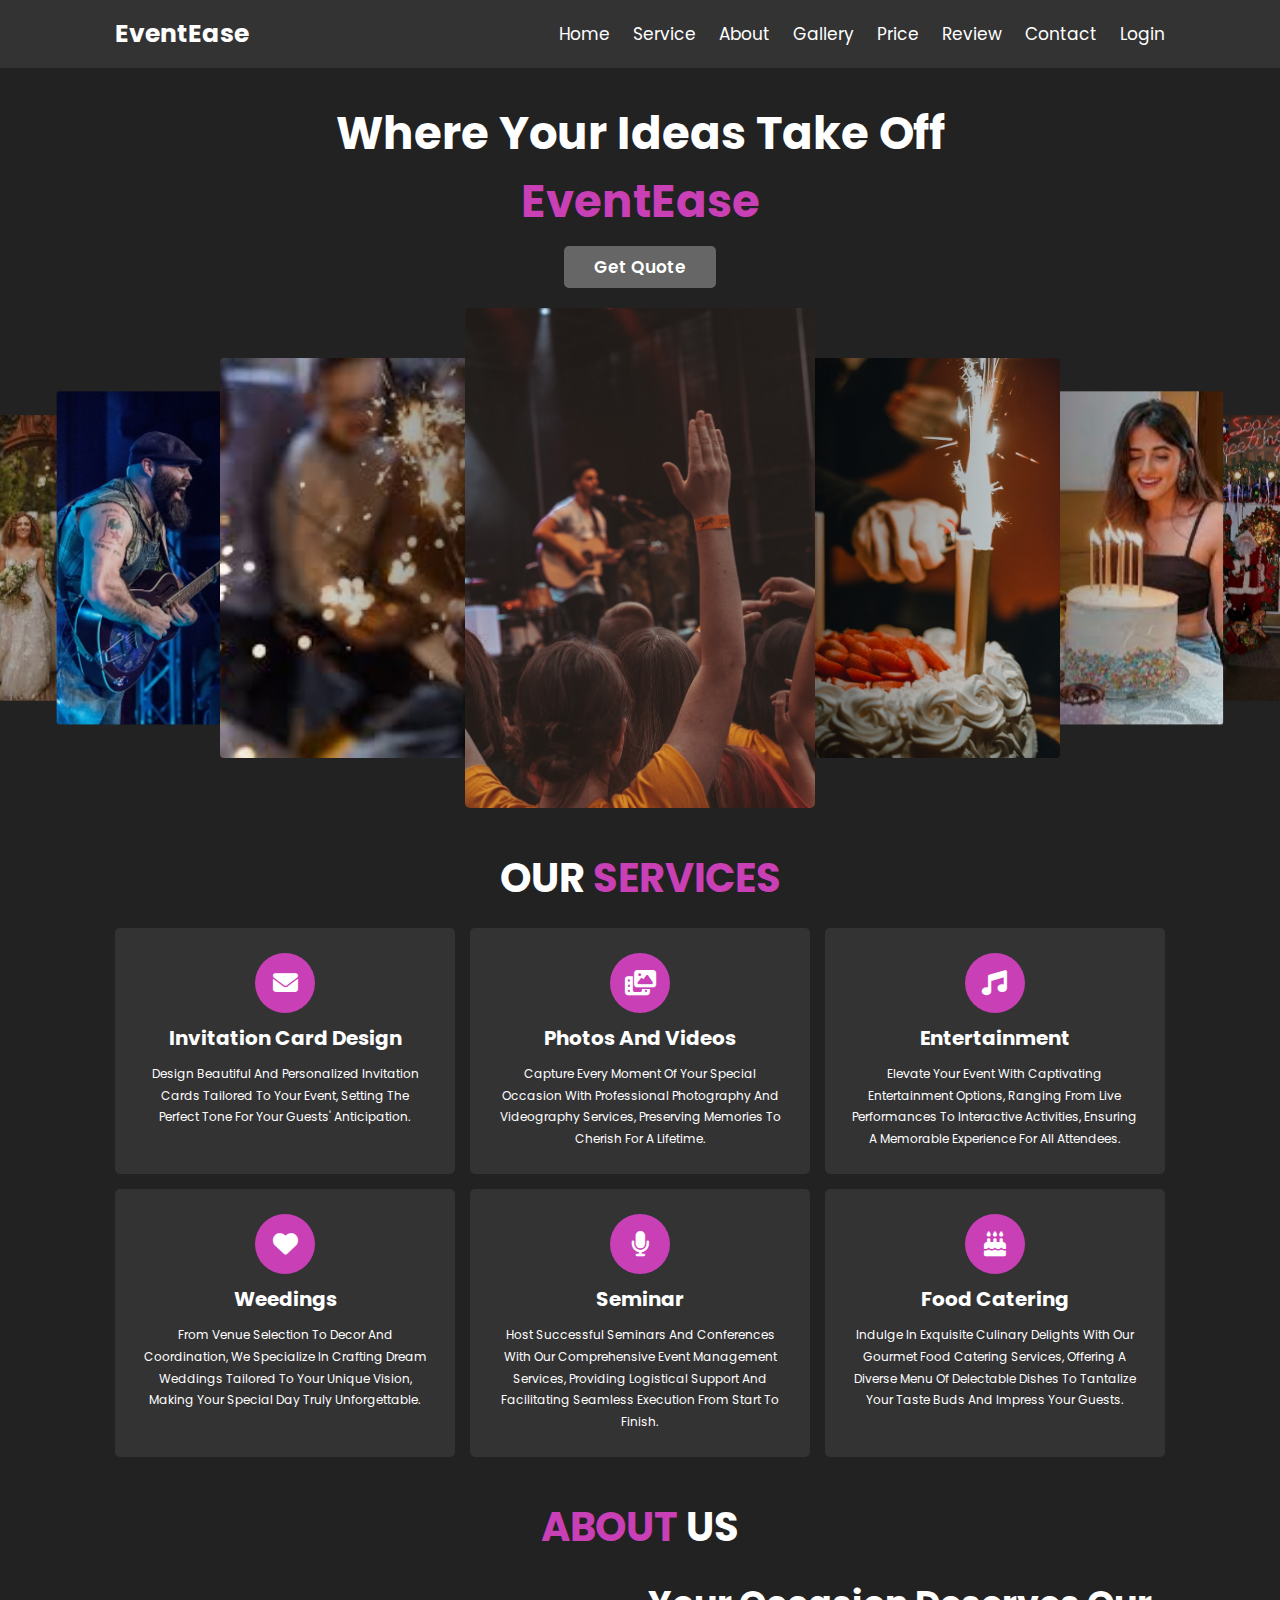
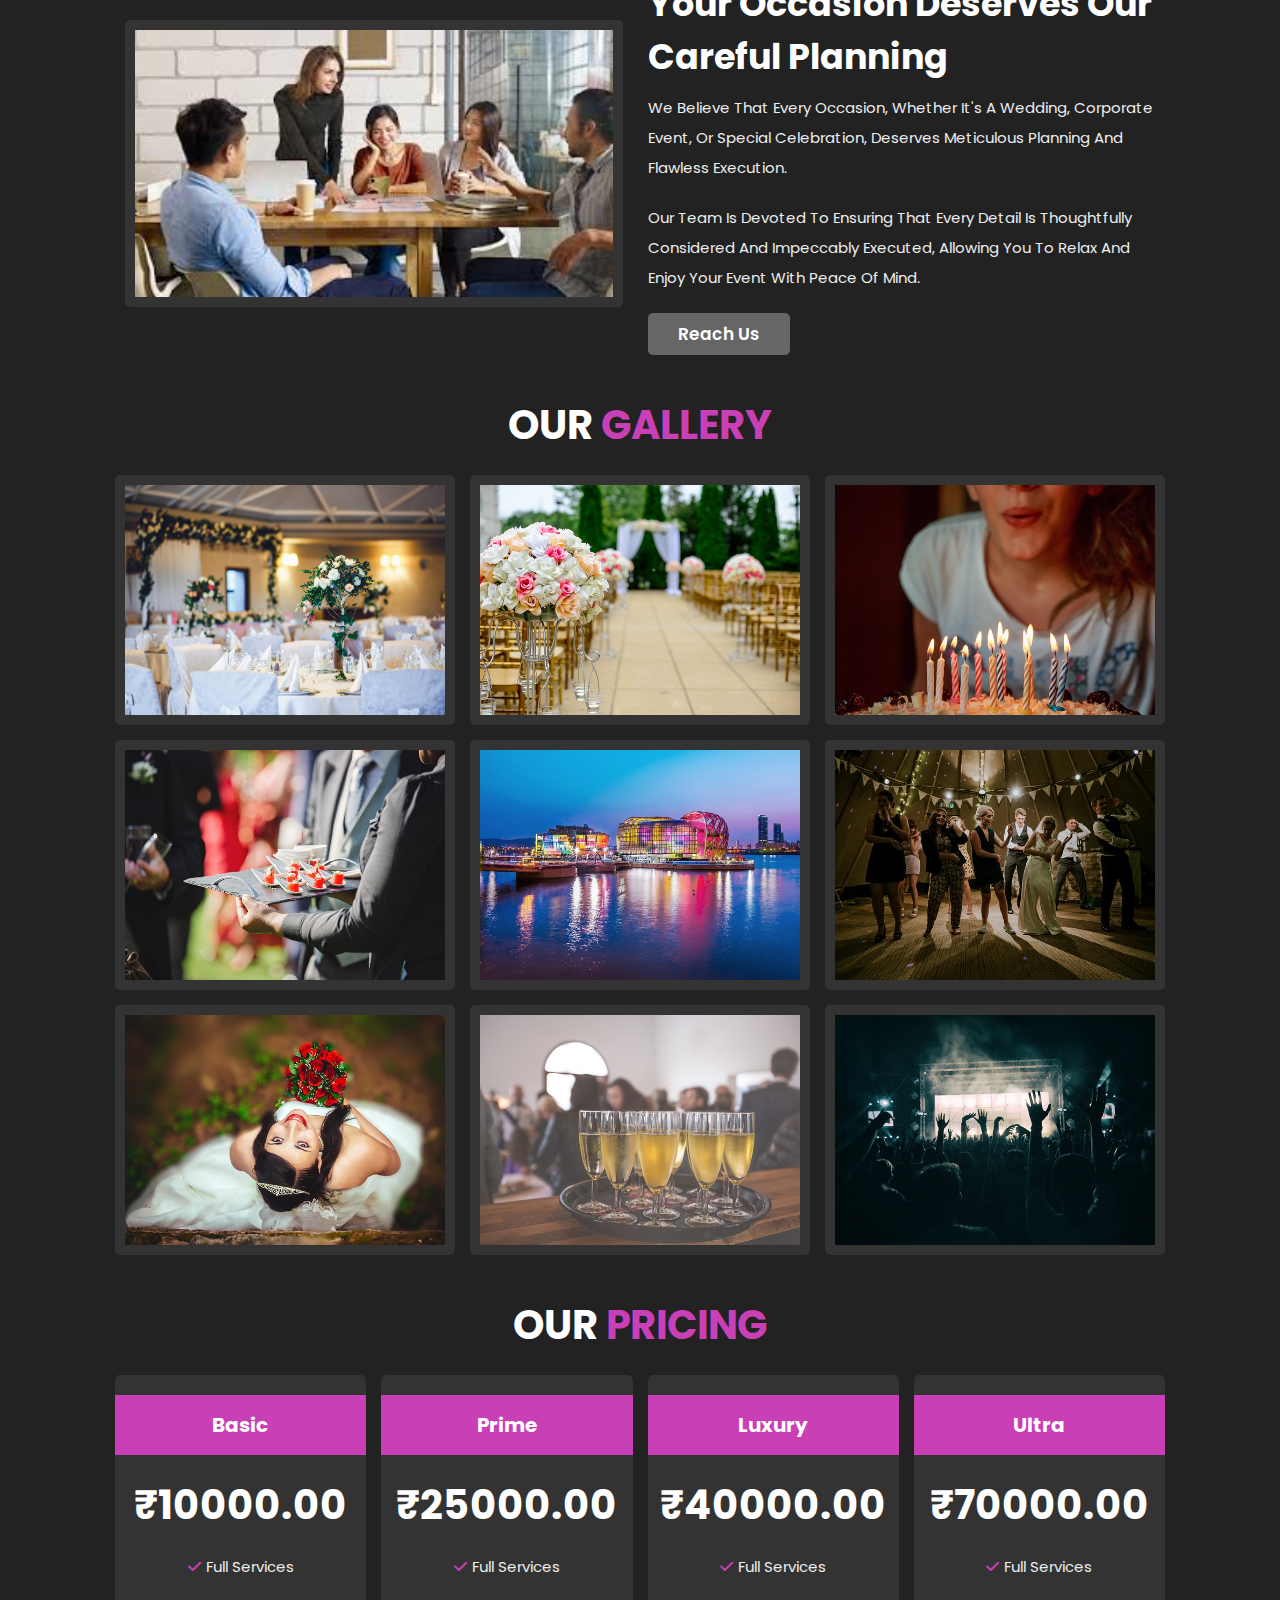
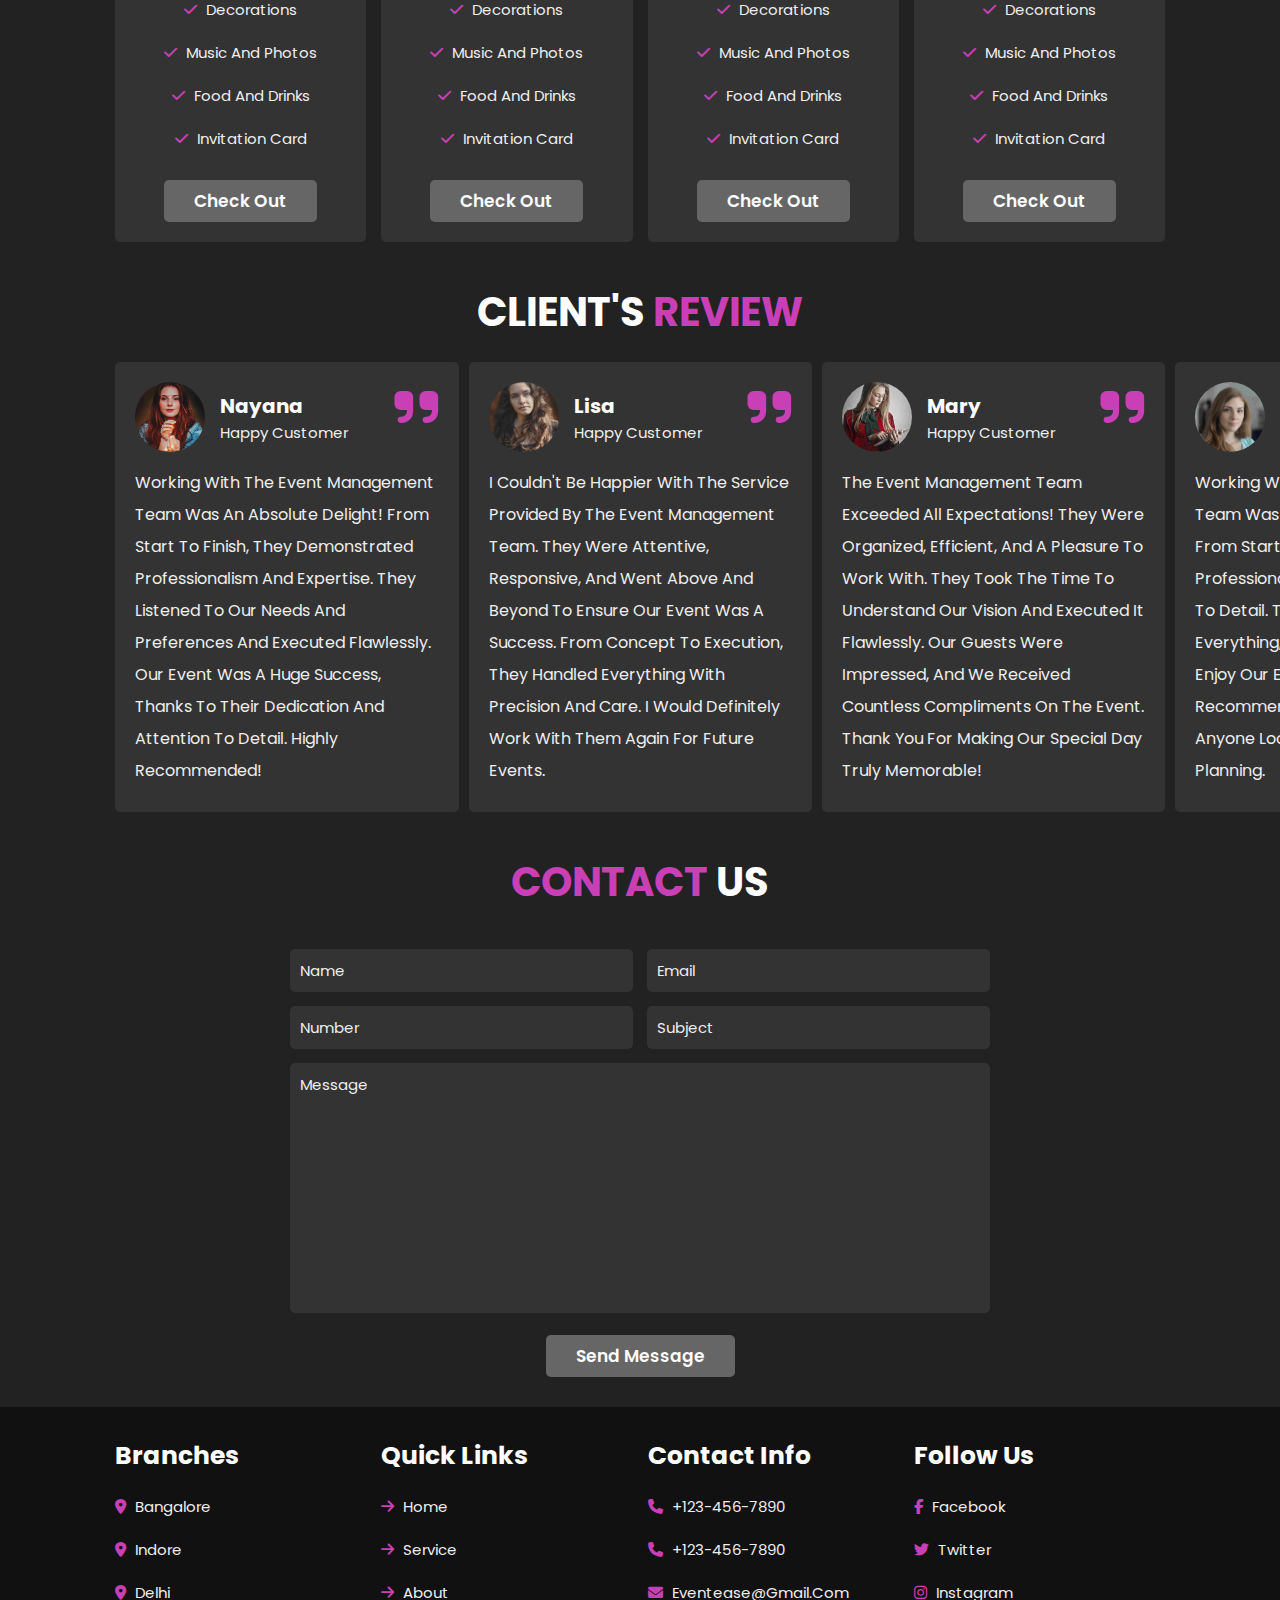
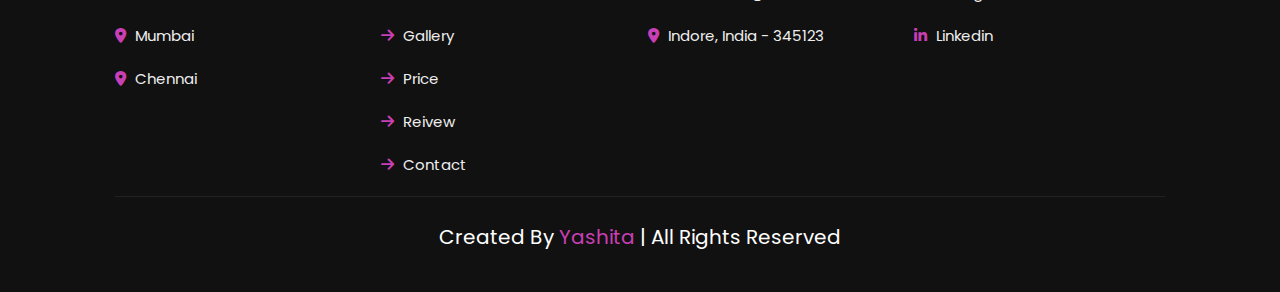
<file: Frontend/index.html>
<!DOCTYPE html>
<html lang="en">
  <head>
    <meta charset="UTF-8" />
    <meta http-equiv="X-UA-Compatible" content="IE=edge" />
    <meta name="viewport" content="width=device-width, initial-scale=1.0" />
    <title>Event Management</title>

    <!--swiper css-->
    <link
      rel="stylesheet"
      href="https://cdn.jsdelivr.net/npm/swiper@9/swiper-bundle.min.css"
    />

    <!--font awesome-->
    <link
      rel="stylesheet"
      href="https://cdnjs.cloudflare.com/ajax/libs/font-awesome/6.2.1/css/all.min.css"
    />

    <!--css file-->
    <link rel="stylesheet" href="styles.css" />
  </head>
  <body>
    <!-- header section starts  -->
    <header class="header">
      <a href="#" class="logo">EventEase</a>

      <nav class="navbar">
        <a href="#home">home</a>
        <a href="#service">service</a>
        <a href="#about">about</a>
        <a href="#gallery">gallery</a>
        <a href="#price">price</a>
        <a href="#review">review</a>
        <a href="#contact">contact</a>
        <a href="login.html">login</a>
      </nav>

      <div id="menu-bars" class="fas fa-bars"></div>
    </header>

    <!-- home section starts  -->
    <section class="home" id="home">
      <div class="content">
        <h3>
          where your ideas take off
          <span> EventEase </span>
        </h3>
        <a href="#" class="btn">get quote</a>
      </div>

      <div class="swiper-container home-slider">
        <div class="swiper-wrapper">
          <div class="swiper-slide">
            <img src="images/home1.jpg" alt="" />
          </div>
          <div class="swiper-slide">
            <img src="images/home2.jpg" alt="" />
          </div>
          <div class="swiper-slide">
            <img src="images/home3.jfif" alt="" />
          </div>
          <div class="swiper-slide">
            <img src="images/home4.jpg" alt="" />
          </div>
          <div class="swiper-slide">
            <img src="images/home5.jfif" alt="" />
          </div>
          <div class="swiper-slide">
            <img src="images/home6.jpg" alt="" />
          </div>
          <div class="swiper-slide">
            <img src="images/home7.jfif" alt="" />
          </div>
        </div>
      </div>
    </section>

    <!-- service section starts  -->
    <section class="service" id="service">
      <h1 class="heading">our <span>services</span></h1>

      <div class="box-container">
        <div class="box">
          <i class="fas fa-envelope"></i>
          <h3>invitation card design</h3>
          <p>
            Design beautiful and personalized invitation cards tailored to your event,
            setting the perfect tone for your guests' anticipation.
          </p>
        </div>

        <div class="box">
          <i class="fas fa-photo-video"></i>
          <h3>photos and videos</h3>
          <p>
            Capture every moment of your special occasion with professional photography 
            and videography services, preserving memories to cherish for a lifetime.
          </p>
        </div>

        <div class="box">
          <i class="fas fa-music"></i>
          <h3>entertainment</h3>
          <p>
            Elevate your event with captivating entertainment options, ranging from live performances
            to interactive activities, ensuring a memorable experience for all attendees.
          </p>
        </div>

        <div class="box">
          <i class="fas fa-heart"></i>
          <h3>Weedings</h3>
          <p>
            From venue selection to decor and coordination, we specialize in crafting dream weddings 
            tailored to your unique vision, making your special day truly unforgettable.
          </p>
        </div>

        <div class="box">
          <i class="fa fa-microphone"></i>
          <h3>Seminar</h3>
          <p>
            Host successful seminars and conferences with our comprehensive event management services, 
            providing logistical support and facilitating seamless execution from start to finish.
          </p>
        </div>

        <div class="box">
          <i class="fas fa-birthday-cake"></i>
          <h3>food catering</h3>
          <p>
            Indulge in exquisite culinary delights with our gourmet food catering services, 
            offering a diverse menu of delectable dishes to tantalize your taste buds and impress your guests.
          </p>
        </div>
      </div>
    </section>

    <!-- about section starts  -->
    <section class="about" id="about">
      <h1 class="heading"><span>about</span> us</h1>

      <div class="row">
        <div class="image">
          <img src="images/about.jfif" alt="" />
        </div>

        <div class="content">
          <h3>your occasion deserves our careful planning</h3>
          <p>
            We believe that every occasion, whether it's a wedding, corporate event, 
            or special celebration, deserves meticulous planning and flawless execution.
          </p>
          <p>
            Our team is devoted to ensuring that every detail is thoughtfully considered 
            and impeccably executed, allowing you to relax and enjoy your event with peace of mind.
          </p>
          <a href="#contact" class="btn">reach us</a>
        </div>
      </div>
    </section>

    <!-- gallery section starts  -->
    <section class="gallery" id="gallery">
      <h1 class="heading">our <span>gallery</span></h1>

      <div class="box-container">
        <div class="box">
          <img src="images/gallery1.jpg" alt="" />
        </div>

        <div class="box">
          <img src="images/gallery2.jpg" alt="" />
        </div>

        <div class="box">
          <img src="images/gallery3.jpg" alt="" />
        </div>

        <div class="box">
          <img src="images/gallery4.jpg" alt="" />
        </div>

        <div class="box">
          <img src="images/gallery5.jpg" alt="" />
        </div>

        <div class="box">
          <img src="images/gallery6.jpg" alt="" />
        </div>

        <div class="box">
          <img src="images/gallery7.jpg" alt="" />
        </div>

        <div class="box">
          <img src="images/gallery8.jpg" alt="" />
        </div>

        <div class="box">
          <img src="images/gallery9.jpg" alt="" />
        </div>
      </div>
    </section>

    <!-- price section starts  -->
    <section class="price" id="price">
      <h1 class="heading">our <span>pricing</span></h1>

      <div class="box-container">
        <div class="box">
          <h3 class="title">basic</h3>
          <h3 class="amount">₹10000.00</h3>
          <ul>
            <li><i class="fas fa-check"></i>full services</li>
            <li><i class="fas fa-check"></i> decorations</li>
            <li><i class="fas fa-check"></i> music and photos</li>
            <li><i class="fas fa-check"></i> food and drinks</li>
            <li><i class="fas fa-check"></i> invitation card</li>
          </ul>
          <a href="#" class="btn">check out</a>
        </div>

        <div class="box">
          <h3 class="title">prime</h3>
          <h3 class="amount">₹25000.00</h3>
          <ul>
            <li><i class="fas fa-check"></i>full services</li>
            <li><i class="fas fa-check"></i> decorations</li>
            <li><i class="fas fa-check"></i> music and photos</li>
            <li><i class="fas fa-check"></i> food and drinks</li>
            <li><i class="fas fa-check"></i> invitation card</li>
          </ul>
          <a href="#" class="btn">check out</a>
        </div>

        <div class="box">
          <h3 class="title">luxury</h3>
          <h3 class="amount">₹40000.00</h3>
          <ul>
            <li><i class="fas fa-check"></i>full services</li>
            <li><i class="fas fa-check"></i> decorations</li>
            <li><i class="fas fa-check"></i> music and photos</li>
            <li><i class="fas fa-check"></i> food and drinks</li>
            <li><i class="fas fa-check"></i> invitation card</li>
          </ul>
          <a href="#" class="btn">check out</a>
        </div>

        <div class="box">
          <h3 class="title">ultra</h3>
          <h3 class="amount">₹70000.00</h3>
          <ul>
            <li><i class="fas fa-check"></i>full services</li>
            <li><i class="fas fa-check"></i> decorations</li>
            <li><i class="fas fa-check"></i> music and photos</li>
            <li><i class="fas fa-check"></i> food and drinks</li>
            <li><i class="fas fa-check"></i> invitation card</li>
          </ul>
          <a href="#" class="btn">check out</a>
        </div>
      </div>
    </section>

    <!-- review section starts  -->
    <section class="reivew" id="review">
      <h1 class="heading">client's <span>review</span></h1>

      <div class="review-slider swiper-container">
        <div class="swiper-wrapper">
          <div class="swiper-slide box">
            <i class="fas fa-quote-right"></i>
            <div class="user">
              <img src="images/img1.jpg" alt="" />
              <div class="user-info">
                <h3>nayana</h3>
                <span>happy customer</span>
              </div>
            </div>
            <p>
              Working with the event management team was an absolute delight! From start to finish,
              they demonstrated professionalism and expertise. They listened to our needs and preferences
              and executed flawlessly. Our event was a huge success, thanks to their dedication 
              and attention to detail. Highly recommended!
            </p>
          </div>

          <div class="swiper-slide box">
            <i class="fas fa-quote-right"></i>
            <div class="user">
              <img src="images/img2.jpg" alt="" />
              <div class="user-info">
                <h3>lisa</h3>
                <span>happy customer</span>
              </div>
            </div>
            <p>
              I couldn't be happier with the service provided by the event management team.
              They were attentive, responsive, and went above and beyond to ensure our event was
              a success. From concept to execution, they handled everything with precision and care.
              I would definitely work with them again for future events.
            </p>
          </div>

          <div class="swiper-slide box">
            <i class="fas fa-quote-right"></i>
            <div class="user">
              <img src="images/img3.jpg" alt="" />
              <div class="user-info">
                <h3>mary</h3>
                <span>happy customer</span>
              </div>
            </div>
            <p>
              The event management team exceeded all expectations! They were organized, efficient, 
              and a pleasure to work with. They took the time to understand our vision and executed
              it flawlessly. Our guests were impressed, and we received countless compliments on 
              the event. Thank you for making our special day truly memorable!
            </p>
          </div>

          <div class="swiper-slide box">
            <i class="fas fa-quote-right"></i>
            <div class="user">
              <img src="images/img4.jpg" alt="" />
              <div class="user-info">
                <h3>rose</h3>
                <span>happy customer</span>
              </div>
            </div>
            <p>
              Working with the event management team was a stress-free experience from start to finish.
              They were professional, creative, and attentive to detail. They took care of everything,
              allowing us to relax and enjoy our event. I would highly recommend their services to
              anyone looking for top-notch event planning.
            </p>
          </div>
        </div>
      </div>
    </section>

    <!-- contact section starts  -->
    <section class="contact" id="contact">
      <h1 class="heading"><span>contact</span> us</h1>

      <form action="">
        <div class="inputBox">
          <input type="text" placeholder="name" />
          <input type="email" placeholder="email" />
        </div>
        <div class="inputBox">
          <input type="tel" placeholder="number" />
          <input type="text" placeholder="subject" />
        </div>
        <textarea
          name=""
          placeholder="message"
          id=""
          cols="30"
          rows="10"
        ></textarea>
        <input type="submit" value="send message" class="btn" />
      </form>
    </section>

    <!-- footer section starts  -->
    <section class="footer">
      <div class="box-container">
        <div class="box">
          <h3>branches</h3>
          <a href="#"> <i class="fas fa-map-marker-alt"></i> bangalore </a>
          <a href="#"> <i class="fas fa-map-marker-alt"></i> indore </a>
          <a href="#"> <i class="fas fa-map-marker-alt"></i> delhi </a>
          <a href="#"> <i class="fas fa-map-marker-alt"></i> mumbai </a>
          <a href="#"> <i class="fas fa-map-marker-alt"></i> chennai </a>
        </div>

        <div class="box">
          <h3>quick links</h3>
          <a href="#home"> <i class="fas fa-arrow-right"></i> home </a>
          <a href="#service"> <i class="fas fa-arrow-right"></i> service </a>
          <a href="#about"> <i class="fas fa-arrow-right"></i> about </a>
          <a href="#gallery"> <i class="fas fa-arrow-right"></i> gallery </a>
          <a href="#price"> <i class="fas fa-arrow-right"></i> price </a>
          <a href="#review"> <i class="fas fa-arrow-right"></i> reivew </a>
          <a href="#contact"> <i class="fas fa-arrow-right"></i> contact </a>
        </div>

        <div class="box">
          <h3>contact info</h3>
          <a href="#"> <i class="fas fa-phone"></i> +123-456-7890 </a>
          <a href="#"> <i class="fas fa-phone"></i> +123-456-7890 </a>
          <a href="#"> <i class="fas fa-envelope"></i> eventease@gmail.com </a>
          <a href="#">
            <i class="fas fa-map-marker-alt"></i> Indore, india - 345123
          </a>
        </div>

        <div class="box">
          <h3>follow us</h3>
          <a href="#"> <i class="fab fa-facebook-f"></i> facebook </a>
          <a href="#"> <i class="fab fa-twitter"></i> twitter </a>
          <a href="#"> <i class="fab fa-instagram"></i> instagram </a>
          <a href="#"> <i class="fab fa-linkedin-in"></i> linkedin </a>
        </div>
      </div>

      <div class="credit">
        created by <span>Yashita</span> | all rights reserved
      </div>
    </section>


    <!-- Swiper JS -->
    <script src="https://cdn.jsdelivr.net/npm/swiper@9/swiper-bundle.min.js"></script>

    <!--JS file-->
    <script src="app.js"></script>
  </body>
</html>
</file>
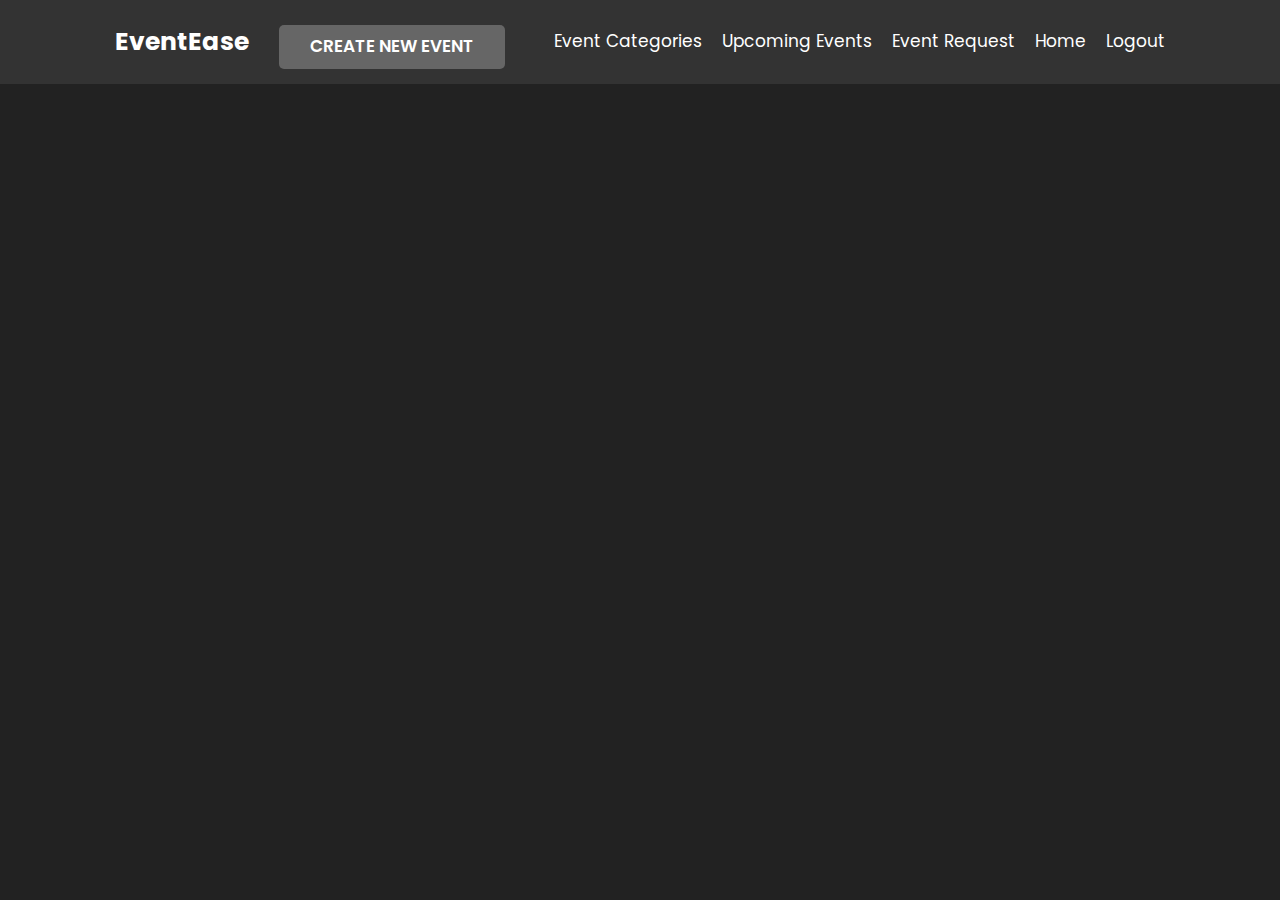
<file: Frontend/admin.html>
<!doctype html>
<html class="no-js" lang>
<head>
    <meta charset="utf-8">
    <meta http-equiv="x-ua-compatible" content="ie=edge">
    <title>Admin Dashboard</title>
    <meta name="description" content>
    <meta name="viewport" content="width=device-width, initial-scale=1, shrink-to-fit=no">
    <link href="https://cdn.jsdelivr.net/npm/bootstrap@5.3.2/dist/css/bootstrap.min.css" rel="stylesheet">
    <script src="https://cdn.jsdelivr.net/npm/bootstrap@5.3.2/dist/js/bootstrap.bundle.min.js"></script>
    <!--font awesome-->
    <link
      rel="stylesheet"
      href="https://cdnjs.cloudflare.com/ajax/libs/font-awesome/6.2.1/css/all.min.css"
    />

    <!--css file-->
    <link rel="stylesheet" href="styles.css" />
</head>
<body id="adminPage">
   <!-- header section starts  -->
   <header class="header">
    <a href="#" class="logo">EventEase</a>
    <div>
        <button type="button" class="btn" data-bs-toggle="modal" data-bs-target="#createEventModal">
            CREATE NEW EVENT
        </button>
    </div>   
    <div class="modal fade" id="createEventModal" tabindex="-1" aria-labelledby="createEventModalLabel" aria-hidden="true">
        <div class="modal-dialog modal-lg">
            <div class="modal-content">
                <div class="modal-header">
                    <h2 class="modal-title" id="createEventModalLabel">CREATE EVENT</h2>
                    <button type="button" class="btn-close" data-bs-dismiss="modal" aria-label="Close"></button>
                </div>
                <div class="modal-body">
                    <form class="modal-form">
                        <div class="mb-3">
                            <label for="eventName" class="form-label">Event Name</label>
                            <input type="text" class="form-control" id="eventName" placeholder="Event Name">
                        </div>
                        <div class="mb-3">
                            <label for="eventDescription" class="form-label">Description</label>
                            <textarea class="form-control" id="eventDescription" rows="3" placeholder="Event Description"></textarea>
                        </div>
                        <div class="mb-3">
                            <label for="eventType" class="form-label">Event Type</label>
                            <input type="text" class="form-control" id="eventType" placeholder="Type">
                        </div>
                        <div class="mb-3">
                            <label for="eventLocation" class="form-label">Location</label>
                            <input type="text" class="form-control" id="eventLocation" placeholder="Event Location">
                        </div>                  
                    </form>
                </div>
                <div class="modal-footer">
                    <button type="button" class="btn" data-bs-dismiss="modal">Close</button>
                    <button type="button" class="btn" onclick="CreateEvent()">Create Event</button>
                </div>
            </div>
        </div>
    </div> 
    <!-- Modal for updating event details -->
    <div class="modal fade" id="updateEventModal" tabindex="-1" aria-labelledby="updateEventModalLabel" aria-hidden="true">
        <div class="modal-dialog modal-lg">
            <div class="modal-content">
                <div class="modal-header">
                    <h2 class="modal-title" id="updateEventModalLabel">Update Event</h2>
                    <button type="button" class="btn-close" data-bs-dismiss="modal" aria-label="Close"></button>
                </div>
                <div class="modal-body">
                    <form id="updateEventForm">
                        <input type="hidden" id="updateEventId">                      
                        <div class="mb-3">
                            <label for="updateEventName" class="form-label">Event Name</label>
                            <input type="text" class="form-control" id="updateEventName">
                        </div>
                        <div class="mb-3">
                            <label for="updateEventDescription" class="form-label">Description</label>
                            <textarea class="form-control" id="updateEventDescription" rows="3"></textarea>
                        </div>
                    </form>
                </div>
                <div class="modal-footer">
                    <button type="button" class="btn" data-bs-dismiss="modal">Close</button>
                    <button type="button" class="btn btn-primary" onclick="updateEvent()">Save changes</button>
                </div>
            </div>
        </div>
    </div> 
    <nav class="navbar">
        <a href="#categories">Event Categories</a>
        <a href="#upcomingevent">Upcoming Events</a>
        <a href="#eventrequest">Event Request</a>
        <a href="index.html">home</a>
        <a href="login.html">logout</a>
    </nav>
    <div id="menu-bars" class="fas fa-bars"></div>
    </header>
    <div class="eventCardsContainer" id="eventCardsContainer">
        <!-- Event cards will be inserted here -->
    </div>
    
    <script src="app.js"></script>
</body>
</html>
</file>
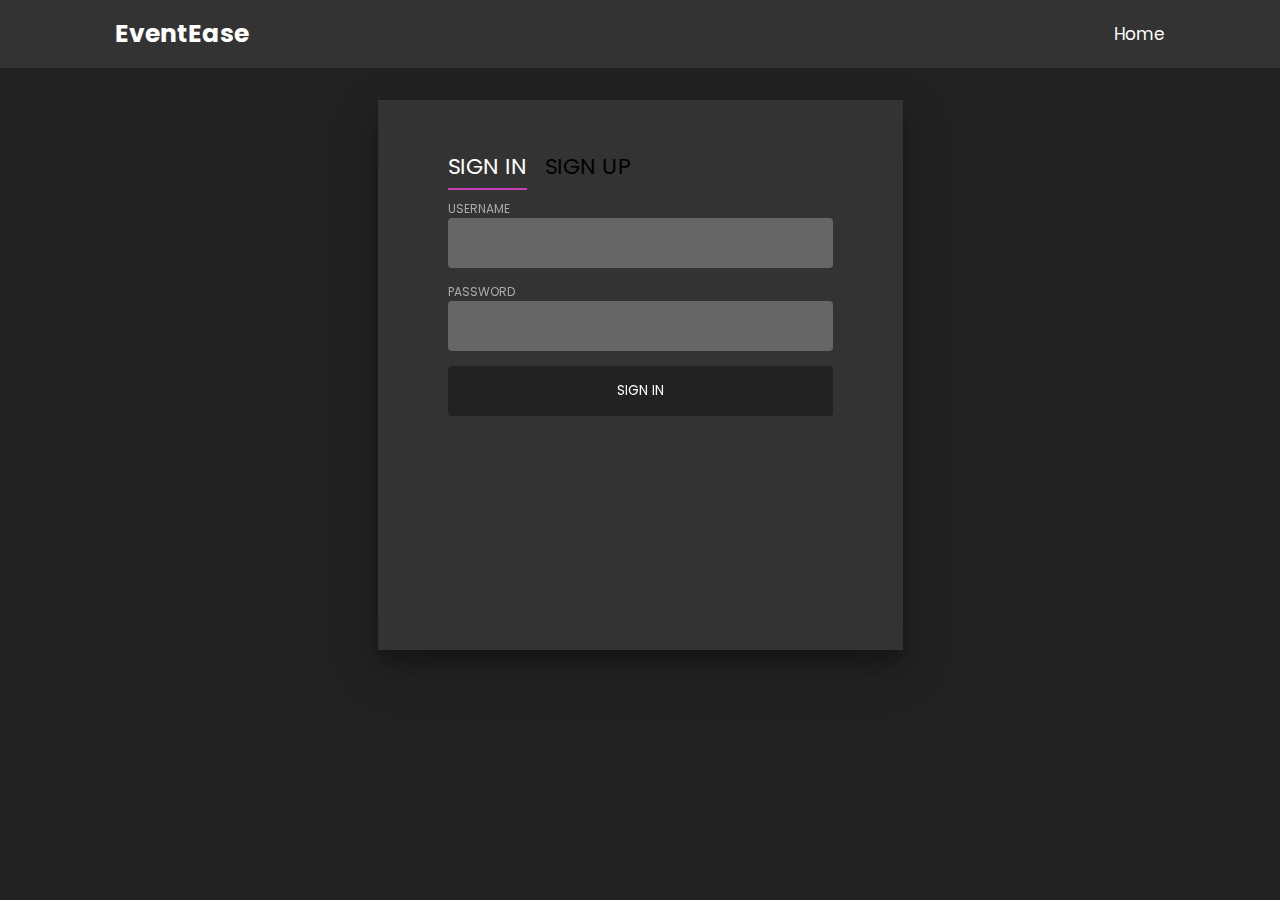
<file: Frontend/login.html>
<!DOCTYPE html>
<html lang="en">
<head>
    <meta charset="UTF-8">
    <meta name="viewport" content="width=device-width, initial-scale=1.0">
    <title>Login</title>
    <!--font awesome-->
    <link rel="stylesheet"
          href="https://cdnjs.cloudflare.com/ajax/libs/font-awesome/6.2.1/css/all.min.css" />

    <!--css file-->
    <link rel="stylesheet" href="styles.css" />
    <script src="app.js"></script>
</head>
<body>
    <!-- header section starts  -->
    <header class="header">
        <a href="#" class="logo">EventEase</a>

        <nav class="navbar">
            <a href="index.html">home</a>
        </nav>

        <div id="menu-bars" class="fas fa-bars"></div>
    </header>

    <div class="login-wrap">
        <div class="login-html">
            <input id="tab-1" type="radio" name="tab" class="sign-in" checked><label for="tab-1" class="tab">Sign In</label>
            <input id="tab-2" type="radio" name="tab" class="sign-up"><label for="tab-2" class="tab">Sign Up</label>
            <div class="login-form">
                <div class="sign-in-htm">
                    <div class="group">
                        <label for="signin-user" class="label">Username</label>
                        <input id="signin-user" type="text" class="input">
                    </div>
                    <div class="group">
                        <label for="signin-pass" class="label">Password</label>
                        <input id="signin-pass" type="password" class="input" data-type="password">
                    </div>
                    <div class="group">
                        <input type="submit" class="button" value="Sign In" onclick="SignIn()">
                    </div>
                    <div class="hr"></div>
                    <div class="foot-lnk">
                        <a href="#forgot">Forgot Password?</a>
                    </div>
                </div>
                <div class="sign-up-htm">
                    <div class="group">
                        <label for="signup-user" class="label">Username</label>
                        <input id="signup-user" type="text" class="input">
                    </div>
                    <div class="group">
                        <label for="signup-email" class="label">Email Address</label>
                        <input id="signup-email" type="text" class="input">
                    </div>
                    <div class="group">
                        <label for="signup-usertype" class="label">User Type(Admin/User)</label>
                        <input id="signup-usertype" type="text" class="input">
                    </div>
                    <div class="group">
                        <label for="signup-pass" class="label">Password</label>
                        <input id="signup-pass" type="password" class="input" data-type="password">
                    </div>
                    <div class="group">
                        <input type="submit" class="button" value="Sign Up" onclick="SignUp()">
                    </div>
                    <div class="foot-lnk">
                        <label for="tab-1">Already Member?</label>
                    </div>
                </div>
            </div>
        </div>
    </div>
    
</body>
</html>
</file>
<file: Frontend/styles.css>
/* Created by Tivotal */

/* Google Fonts(Poppins) */
@import url("https://fonts.googleapis.com/css2?family=Poppins:wght@200;300;400;500;600;700&display=swap");

:root {
  --theme-color: #c93fb6;
}

* {
  font-family: "Poppins", sans-serif;
  margin: 0;
  padding: 0;
  box-sizing: border-box;
  outline: none;
  border: none;
  text-decoration: none;
  text-transform: capitalize;
  transition: 0.2s linear;
}

html {
  font-size: 62.5%;
  overflow-x: hidden;
  scroll-padding-top: 7rem;
  scroll-behavior: smooth;
}

body {
  background: #222;
}

section {
  padding: 2rem 9%;
}

.header {
  position: fixed;
  top: 0;
  left: 0;
  right: 0;
  z-index: 10000;
  background: #333;
  display: flex;
  align-items: center;
  justify-content: space-between;
  padding: 1.5rem 9%;
}

.header .logo {
  font-weight: bolder;
  color: #fff;
  font-size: 2.5rem;
}


.header .navbar a {
  font-size: 1.7rem;
  color: #fff;
  margin-left: 2rem;
}

.header .navbar a:hover {
  color: var(--theme-color);
}

#menu-bars {
  font-size: 3rem;
  color: #fff;
  cursor: pointer;
  display: none;
}

.home .content {
  text-align: center;
  padding-top: 6rem;
  margin: 2rem auto;
  max-width: 70rem;
}

.home .content h3 {
  color: #fff;
  font-size: 4.5rem;
}

.home .content h3 span {
  color: var(--theme-color);
}


.btn {
  margin-top: 1rem;
  display: inline-block;
  padding: 0.8rem 3rem;
  font-size: 1.7rem;
  border-radius: 0.5rem;
  background: #666;
  color: #fff;
  cursor: pointer;
  font-weight: 600;
}

.btn:hover {
  background: var(--theme-color);
  color: #fff;
  cursor: pointer;
}

.home .home-slider .swiper-slide {
  overflow: hidden;
  border-radius: 0.5rem;
  height: 50rem;
  width: 35rem;
}

.home .home-slider .swiper-slide img {
  height: 100%;
  width: 100%;
  object-fit: cover;
}

.heading {
  text-align: center;
  padding-bottom: 2rem;
  color: #fff;
  text-transform: uppercase;
  font-size: 4rem;
}

.heading span {
  color: var(--theme-color);
  text-transform: uppercase;
}

.service .box-container {
  display: grid;
  grid-template-columns: repeat(auto-fit, minmax(27rem, 1fr));
  gap: 1.5rem;
}

.service .box-container .box {
  border-radius: 0.5rem;
  background: #333;
  text-align: center;
  padding: 2.5rem;
}

.service .box-container .box i {
  height: 6rem;
  width: 6rem;
  line-height: 6rem;
  border-radius: 50%;
  font-size: 2.5rem;
  background: var(--theme-color);
  color: #fff;
}

.service .box-container .box h3 {
  font-size: 2rem;
  color: #fff;
  padding: 1rem 0;
}

.service .box-container .box p {
  font-size: 1.2rem;
  color: #fff;
  line-height: 1.8;
}

.about .row {
  display: flex;
  align-items: center;
  flex-wrap: wrap;
  gap: 1.5rem;
}

.about .row .image {
  flex: 1 1 45rem;
  padding: 1rem;
}

.about .row .image img {
  width: 100%;
  border-radius: 0.5rem;
  border: 1rem solid #333;
}

.about .row .content {
  flex: 1 1 45rem;
}

.about .row .content h3 {
  font-size: 3.5rem;
  color: #fff;
}

.about .row .content p {
  font-size: 1.5rem;
  color: #eee;
  padding: 1rem 0;
  line-height: 2;
}

.gallery .box-container {
  display: grid;
  grid-template-columns: repeat(auto-fit, minmax(27rem, 1fr));
  gap: 1.5rem;
}

.gallery .box-container .box {
  position: relative;
  border: 1rem solid #333;
  border-radius: 0.5rem;
  height: 25rem;
  cursor: pointer;
  overflow: hidden;
}

.gallery .box-container .box img {
  height: 100%;
  width: 100%;
  object-fit: cover;
}

.gallery .box-container .box:hover img {
  transform: scale(1.1);
  filter: grayscale();
}



.price .box-container {
  display: grid;
  grid-template-columns: repeat(auto-fit, minmax(25rem, 1fr));
  gap: 1.5rem;
}

.price .box-container .box {
  padding: 2rem 0;
  background: #333;
  border-radius: 0.5rem;
  text-align: center;
}

.price .box-container .box:hover {
  transform: scale(1.03);
}

.price .box-container .box .title {
  background: var(--theme-color);
  color: #fff;
  padding: 1.5rem 0;
  font-size: 2rem;
}

.price .box-container .box .amount {
  color: #fff;
  padding-top: 2rem;
  font-size: 4rem;
}

.price .box-container .box ul {
  list-style-type: none;
  padding: 1rem 0;
}

.price .box-container .box ul li {
  font-size: 1.5rem;
  color: #eee;
  padding: 1rem 0;
}

.price .box-container .box ul li i {
  color: var(--theme-color);
  padding-right: 0.5rem;
}

.reivew .box {
  border-radius: 0.5rem;
  background: #333;
  padding: 2rem;
  position: relative;
}

.reivew .box .fa-quote-right {
  position: absolute;
  top: 2rem;
  right: 2rem;
  color: var(--theme-color);
  font-size: 5rem;
}

.reivew .box .user {
  display: flex;
  align-items: center;
  gap: 1.5rem;
  padding-bottom: 1rem;
}

.reivew .box .user img {
  height: 7rem;
  width: 7rem;
  border-radius: 50%;
  object-fit: cover;
}

.reivew .box .user h3 {
  font-size: 2rem;
  color: #fff;
}

.reivew .box .user span {
  font-size: 1.5rem;
  color: #eee;
}

.reivew .box p {
  line-height: 2;
  color: #eee;
  padding: 0.5rem 0;
  font-size: 1.6rem;
}

.contact form {
  max-width: 70rem;
  margin: 1rem auto;
  text-align: center;
}

.contact form .inputBox {
  display: flex;
  justify-content: space-between;
  flex-wrap: wrap;
}

.contact form .inputBox input,
.contact form textarea {
  width: 100%;
  background: #333;
  border-radius: 0.5rem;
  padding: 1rem;
  margin: 0.7rem 0;
  font-size: 1.5rem;
  color: #fff;
  text-transform: none;
}

.contact form .inputBox input::placeholder,
.contact form textarea::placeholder {
  color: #eee;
  text-transform: capitalize;
}

.contact form .inputBox input:focus,
.contact form textarea:focus {
  background: #444;
}

.contact form .inputBox input {
  width: 49%;
}

.contact form textarea {
  resize: none;
}

.footer {
  background: #111;
}

.footer .box-container {
  display: grid;
  grid-template-columns: repeat(auto-fit, minmax(25rem, 1fr));
  gap: 1.5rem;
}

.footer .box-container .box h3 {
  font-size: 2.5rem;
  padding: 1rem 0;
  color: #fff;
}

.footer .box-container .box a {
  display: block;
  font-size: 1.5rem;
  padding: 1rem 0;
  color: #eee;
}

.footer .box-container .box a i {
  padding-right: 0.5rem;
  color: var(--theme-color);
}

.footer .box-container .box a:hover i {
  padding-right: 1.5rem;
  color: #fff;
}

.footer .credit {
  text-align: center;
  border-top: 0.1rem solid #222;
  color: #fff;
  padding: 2rem;
  padding-top: 2.5rem;
  margin-top: 1rem;
  font-size: 2rem;
}

.footer .credit span {
  color: var(--theme-color);
}

html::-webkit-scrollbar {
  width: 1rem;
}

html::-webkit-scrollbar-track {
  background: #444;
}

html::-webkit-scrollbar-thumb {
  background: var(--theme-color);
  border-radius: 5rem;
}


/* media queries  */

@media (max-width: 991px) {
  html {
    font-size: 55%;
  }

  .header {
    padding: 1.5rem 2rem;
  }

  section {
    padding: 2rem;
  }
}

@media (max-width: 768px) {
  #menu-bars {
    display: initial;
  }

  .header .navbar {
    position: absolute;
    top: 100%;
    left: 0;
    right: 0;
    border-top: 0.1rem solid #222;
    background: #333;
    clip-path: polygon(0 0, 100% 0, 100% 0, 0 0);
  }

  .header .navbar.active {
    clip-path: polygon(0 0, 100% 0, 100% 100%, 0% 100%);
  }

  .fa-times {
    transform: rotate(180deg);
  }

  .header .navbar a {
    display: flex;
    background: #222;
    border-radius: 0.5rem;
    padding: 1.3rem;
    margin: 1.3rem;
    font-size: 2rem;
  }

  .home .content h3 {
    font-size: 4rem;
  }
}

@media (max-width: 450px) {
  html {
    font-size: 50%;
  }

  .home .home-slider .swiper-slide {
    width: 27rem;
  }

  .contact form .inputBox input {
    width: 100%;
  }
}

.clearfix:after,
.clearfix:before {
    content: "";
    display: table;
}

.clearfix:after {
    clear: both;
    display: block;
}

a {
    color: #333;
    text-decoration: none;
}

.login-wrap {
    width: 100%;
    margin: auto;
    max-width: 525px;
    min-height: 550px;
    position: relative;
    margin-top: 10rem;
    background: #222;
    box-shadow: 0 12px 15px 0 rgba(0, 0, 0, 0.24), 0 17px 50px 0 rgba(0, 0, 0, 0.19);
}

.login-html {
    width: 100%;
    height: 100%;
    position: absolute;
    padding: 50px 70px 50px 70px;
    background: #333;
}

.login-html .sign-in-htm,
.login-html .sign-up-htm {
    top: 0;
    left: 0;
    right: 0;
    bottom: 0;
    position: absolute;
    transform: rotateY(180deg);
    backface-visibility: hidden;
    transition: all 0.4s linear;
}

.login-html .sign-in,
.login-html .sign-up,
.login-form .group .check {
    display: none;
}

.login-html .tab,
.login-form .group .label,
.login-form .group .button {
    text-transform: uppercase;
}

.login-html .tab {
    font-size: 22px;
    margin-right: 15px;
    cursor: pointer;
    padding-bottom: 5px;
    margin: 0 15px 10px 0;
    display: inline-block;
    border-bottom: 2px solid transparent;
}

.login-html .sign-in:checked + .tab,
.login-html .sign-up:checked + .tab {
    color: #fff;
    border-color: var(--theme-color);
    cursor: pointer;
}

.login-form {
    min-height: 345px;
    position: relative;
    perspective: 1000px;
    transform-style: preserve-3d;
}

.login-form .group {
    margin-bottom: 15px;
}

.login-form .group .label,
.login-form .group .input,
.login-form .group .button {
    width: 100%;
    color: #fff;
    display: block;
}

.login-form .group .input,
.login-form .group .button {
    border: none;
    padding: 15px 20px;
    border-radius: 4px;
    background: #666;
}

.login-form .group input[data-type="password"] {
    -webkit-text-security: circle;
}

.login-form .group .label {
    color: #aaa;
    font-size: 12px;
}

.login-form .group .button {
    background: #222;
    cursor: pointer;
}

.login-form .group .button:hover {
    background: var(--theme-color);
    cursor: pointer;
}

.login-form .group label .icon {
    width: 15px;
    height: 15px;
    border-radius: 2px;
    position: relative;
    display: inline-block;
    background: rgba(255, 255, 255, 0.1);
}

.login-form .group label .icon:before,
.login-form .group label .icon:after {
    content: "";
    width: 10px;
    height: 2px;
    background: #fff;
    position: absolute;
    transition: all 0.2s ease-in-out 0s;
}

.login-form .group label .icon:before {
    left: 3px;
    width: 5px;
    bottom: 6px;
    transform: scale(0) rotate(0);
}

.login-form .group label .icon:after {
    top: 6px;
    right: 0;
    transform: scale(0) rotate(0);
}


.login-html
.sign-in:checked + .tab + .sign-up + .tab + .login-form
.sign-in-htm {
    transform: rotate(0);
}

.login-html .sign-up:checked + .tab + .login-form .sign-up-htm {
    transform: rotate(0);
}

.foot-lnk {
    text-align: center;
    color: var(--theme-color);
    font-size:20px;
}

.modal-header {
  border-bottom: none;
}
.modal-footer {
  border-top: none;
}

.modal-title{
     display: flex;
    padding: 1rem;
    border-bottom: 1px solid #e9ecef;
    border-top-left-radius: .3rem;
    border-top-right-radius: .3rem;
}
.form-label {
  display: inline-block;
  margin-bottom: .5rem;
  color: #18212c;
  font-size: 14px;
  font-weight: 600;
}
.form-control{
  height: 50px;
  border: 1px solid #e7e7e7;
  -o-transition: all 0.4s ease-in-out;
  transition: all 0.4s ease-in-out;
}

.eventCardsContainer{
  margin-top: 100px;
  display: grid;
  grid-template-columns: repeat(auto-fit, minmax(30rem, 1fr));
  gap: 1rem;
}

.eventCardsContainer .card {
  box-shadow: 0 4px 8px rgba(0, 0, 0, 0.1);
  border-radius: 10px;
  margin: 20px auto;
  overflow: hidden;
  transition: transform 0.2s ease-in-out;
}

/* Add hover effect */
.eventCardsContainer .card:hover {
  transform: translateY(-5px);
}

/* Card body styling */
.eventCardsContainer .card-body {
  padding: 20px;
  background-color: #444;
}

/* Card title styling */
.eventCardsContainer .card-title {
  font-size: 2rem;
  font-weight: bold;
  margin-bottom: 10px;
  color: var(--theme-color);
}

/* Card text styling */
.eventCardsContainer .card-text {
  font-size: 1.5rem;
  margin-bottom: 5px;
  color: #eee;
}

/* Text-muted styling */
.eventCardsContainer .text-muted {
  color: #eee;
}

.eventCardsContainer .btn{
  font-size: 1.5rem;
}
</file>
